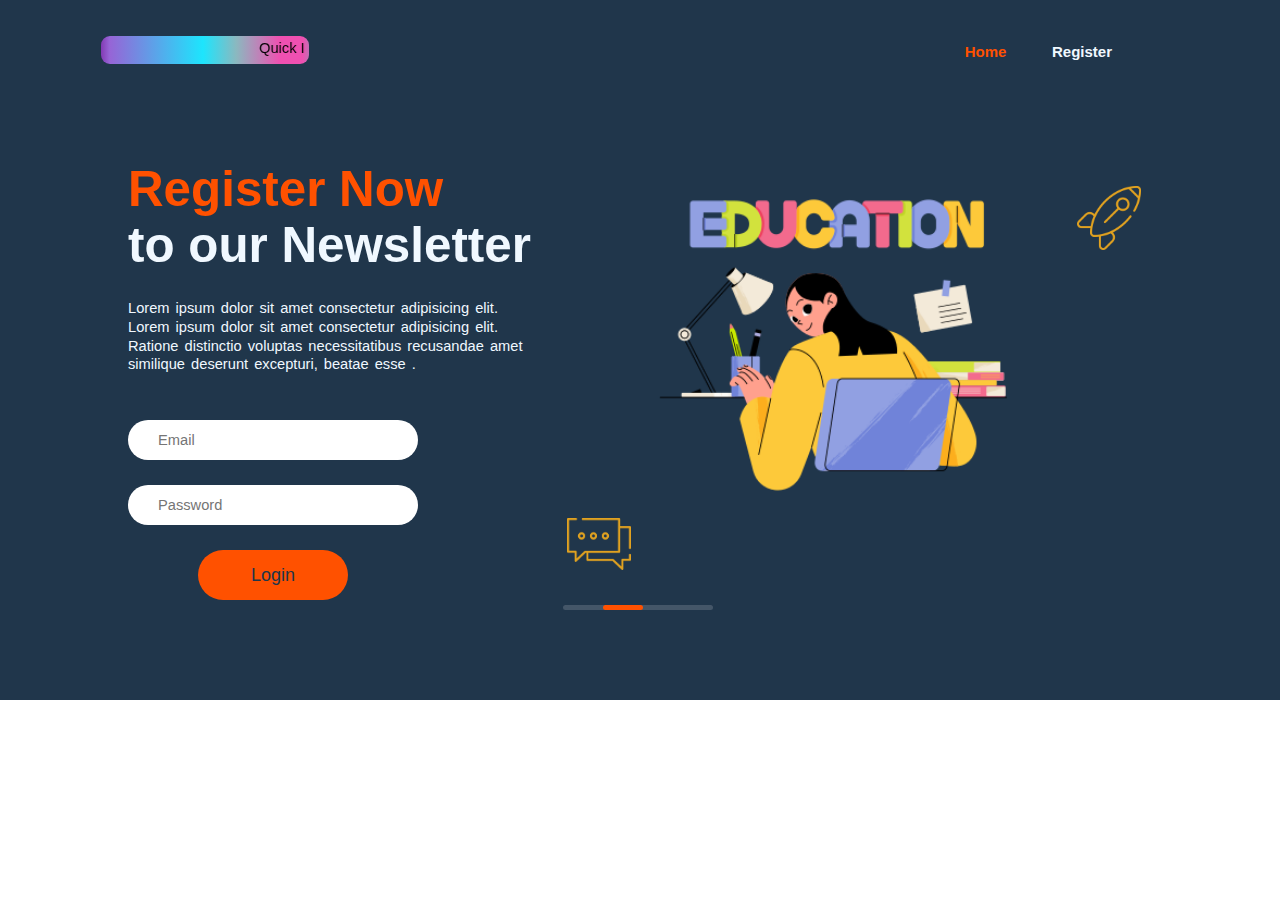
<file: Front-End/index.html>
<!DOCTYPE html>
<html lang="en">
<head>
    <meta charset="UTF-8">
    <meta name="viewport" content="width=device-width, initial-scale=1.0">
    <title>Home_Page</title>
    <link rel="stylesheet" href="css/window.css">
    <link href='https://unpkg.com/boxicons@2.1.4/css/boxicons.min.css' rel='stylesheet'>
</head>
<body>
    <div class="container">
        <div class="navbar-container">
            <div class="logo-container">
                  <div class="headerd">
                    <div class="nameCompany">
                      <marquee> Quick Institute Of Java </marquee>
                    </div>
                  </div>
            </div>
            <div class="navlinks" id="navinks-container">
               <div class="navlinks">
                <a href="#" class="active">Home</a>
                <a href="register.html">Register</a>

            </div> 
            </div>
        </div>
        <div class="banner">
            <div class="left">
                <div class="left_inner_container">
                    <h2><span>Register Now</span><br>to our Newsletter</h2>
                    <p class="info">Lorem ipsum dolor sit amet consectetur adipisicing elit. Lorem ipsum dolor sit amet consectetur adipisicing elit. Ratione distinctio voluptas necessitatibus recusandae amet similique deserunt excepturi, beatae esse .</p>
                    <div class="box">
                        <form>
                            <input type="email" placeholder="Email" id="txtEmail">
                            <input type="password" placeholder="Password" id="txtPassword">
                            <button class="button2" id="btnLogin" type="button" name="button">Login</button>
                        </form>
                    </div>
                </div>
            </div>
            <div class="right">
                <div class="right_inner_container">
                    <img id="intro1" src="./img/message.png" class="mainImg3">
                    <img src="img/juicy-lettering-education-with-girl.png" alt="" class="mainImg1">
                    <img id="intro" src="./img/plane.png" class="mainImg2">
                </div>
            </div>
        </div>
        <div class="bottomline"><div class="minline"></div></div>
    </div>
    <script src="js/index.js"></script>
</body>
</html>
</file>
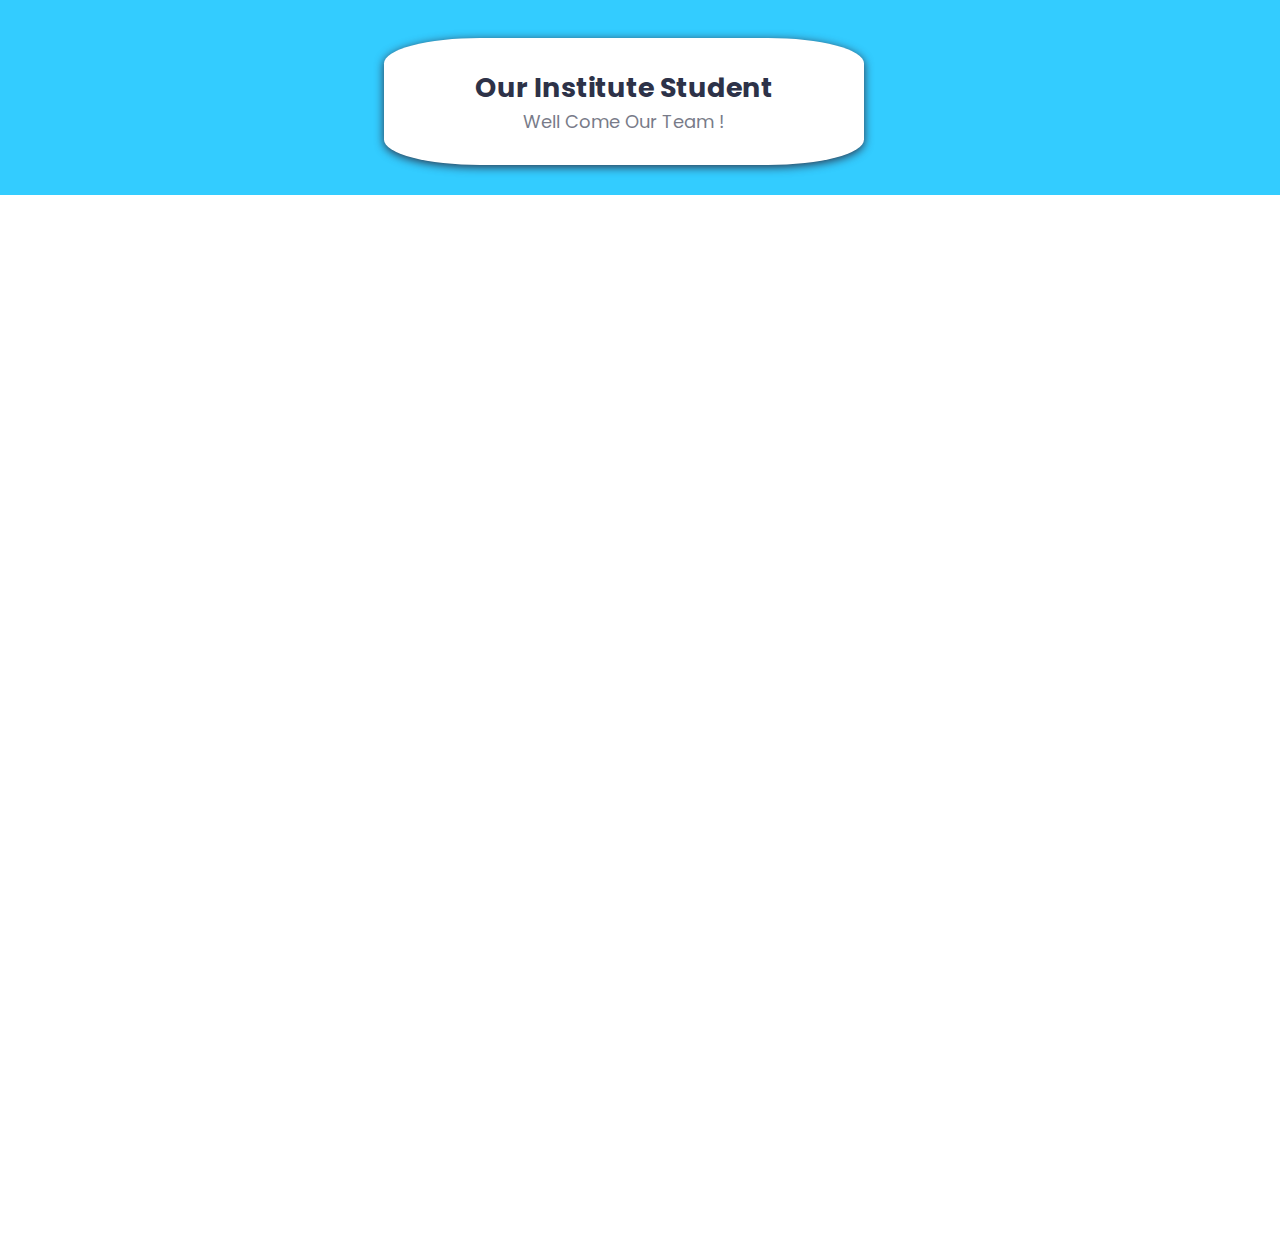
<file: Front-End/profiles.html>
<!DOCTYPE html>
<html lang="en">
<head>
    <meta charset="UTF-8">
    <meta name="viewport" content="width=device-width, initial-scale=1.0">
    <title>Profiles</title>
    <link rel="stylesheet" href="css/profile.css">
   </head>
<body>
    <div class="topicBox">
        <div class="topic-card">
            <h2>Our Institute Student</h2>
            <span class="span">Well Come Our Team !</span>
        </div>
  </div>
    <div id="profilesStudent"></div>
    <script src="js/profile.js"></script>
</body>
</html>
</file>
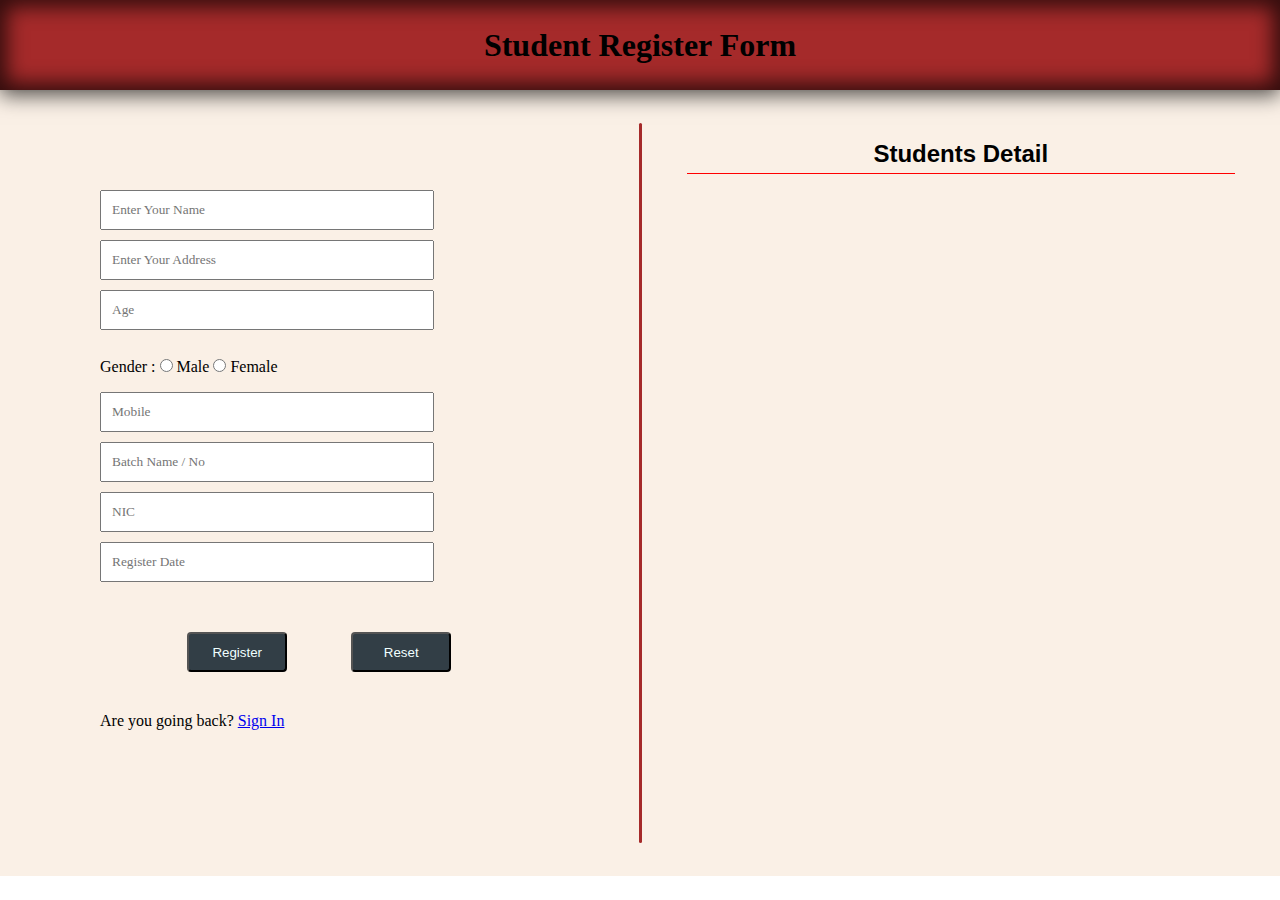
<file: Front-End/regi.html>
<!DOCTYPE html>
<html lang="en">

<head>
    <meta charset="UTF-8">
    <meta http-equiv="X-UA-Compatible" content="IE=edge">
    <meta name="viewport" content="width=device-width, initial-scale=1.0">
    <title>Registration Form</title>
    <link rel="stylesheet" href="css/styleRegi.css">
</head>

<body>
    <div class="box">
        <div class="headinggg">
            <h1>Student Register Form</h1>
        </div>
        <div class="container">
            <div class="form">
            
                <form autocomplete="off">
                    <div>
                        <input type="text" id="txtFullName" class="input" placeholder="Enter Your Name" required>
                        
                        <input type="text" id="txtAddress" class="input" placeholder="Enter Your Address" class="input" >
            
                        <input type="text"  id="txtAge" class="input" placeholder="Age" class="input"><br>
                    
                        Gender : <input type="radio" id="radioGender" class="radioGender" name="radioGender" value="male" required> Male
                         <input type="radio" id="radioGender" class="radioGender" name="radioGender" value="female" required> Female
            
                        <input type="text"  placeholder="Mobile" class="input" id="txtMobile">
            
                        <input type="text"  placeholder="Batch Name / No" class="input" id="txtBatchName">
            
                        <input type="text"  placeholder="NIC" class="input" id="txtNic">
            
                        <input type="text"  placeholder="Register Date" class="input" id="txtRgDt">
                
                        <!-- <input type="url" class="input" id="url" placeholder="Enter Your Image URL" required> -->
                    </div>            
            
                    <div class="button">
                        <button type="submit" class="btnRg" id="btnRg">Register</button>
                        <button type="reset" class="btnRst" id="btnRst">Reset</button>
                    </div>
                    <div class="back-home">
                        <p>Are you going back? <a href="log.html" class="register-link">Sign In</a></p>
                    </div>
                </form>
            </div>
            <div class="line"></div>
            <div class="op-box">
                <div class="output">
                    <h2>Students Detail</h2>
                    <div class="cardContainer" id="cardContainer">
                    </div>
                </div>
            </div>
        </div>
    </div>

    <script src="js/regi.js"></script>
</body>

</html>
</file>
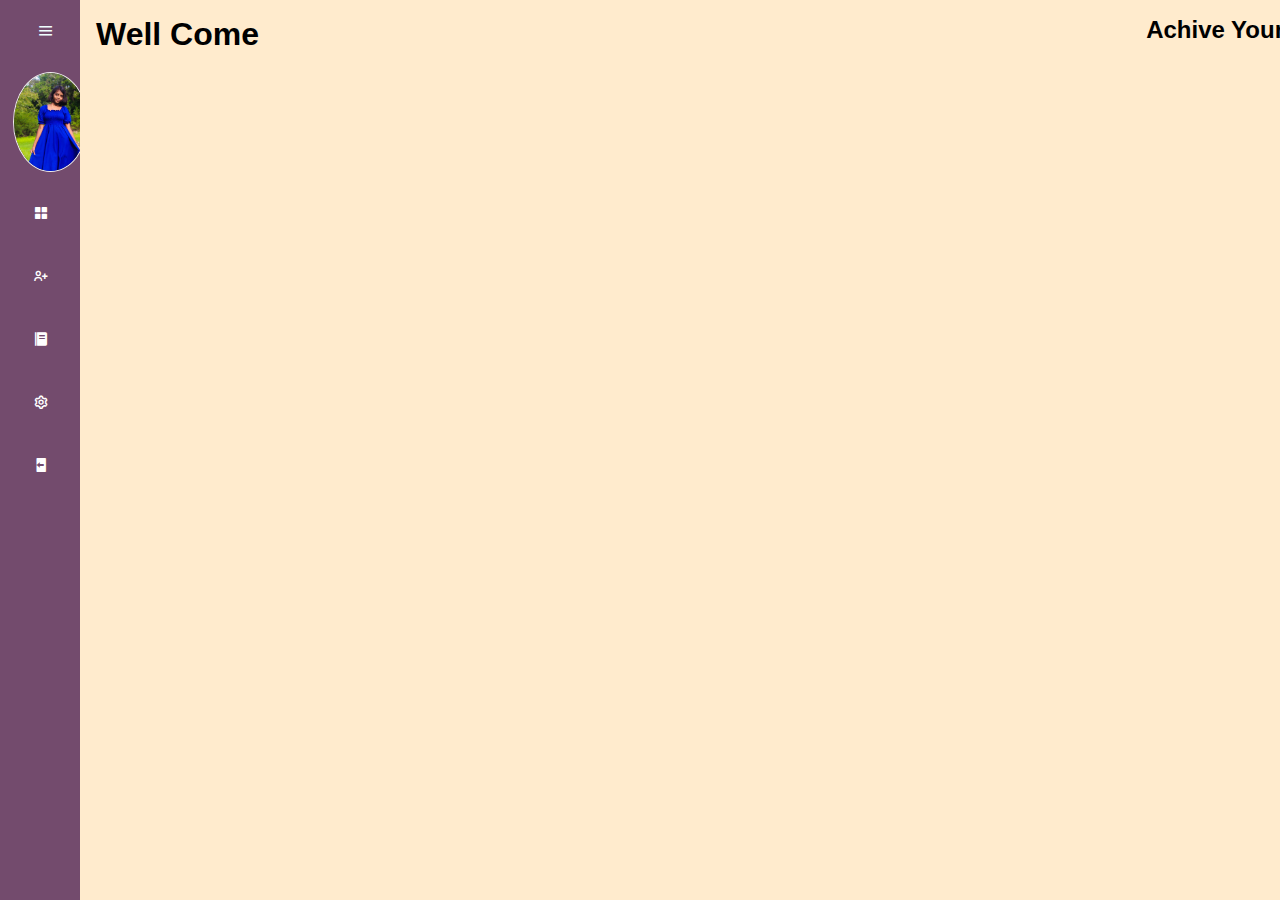
<file: Front-End/regiform.html>
<!DOCTYPE html>
<html lang="en">
<head>
    <meta charset="UTF-8">
    <meta name="viewport" content="width=device-width, initial-scale=1.0">
    <title>Registation</title>
    <link rel="stylesheet" href="css/regiform.css">
    <link href='https://unpkg.com/boxicons@2.1.4/css/boxicons.min.css' rel='stylesheet'>
    <link rel="preconnect" href="https://fonts.googleapis.com">
<link rel="preconnect" href="https://fonts.gstatic.com" crossorigin>
<link href="https://fonts.googleapis.com/css2?family=Lisu+Bosa:wght@200&family=Monoton&family=Qwitcher+Grypen&family=Sedgwick+Ave+Display&family=Tektur:wght@400;500&family=Tilt+Prism&display=swap" rel="stylesheet">
</head>
<body>
    <div class="sidebar">
        <div class="top">
            <div class="logo">
                <i class='bx bxs-graduation'></i>
                <span>Leading Education</span>
            </div>
            <i class='bx bx-menu' id="btn"></i>
        </div>

        <div class="user">
            <img src="img/WhatsApp Image 2023-08-27 at 20.23.18.jpg" alt="" class="user-img">
        
            <div>
                <p class="bold">Thamali Arunika</p>
                <p>I'm Student</p>
            </div>
        </div>
        <ul>
            <li>
                <a href="#">
                    <i class="bx bxs-grid-alt"></i>
                    <span class="nav-item">Dashboard</span>
                </a>
                <span class="dash">Dashboard</span>
            </li>
            <li>
                <a href="#">
                    <i class='bx bx-user-plus'></i>
                    <span class="nav-item"> Register</span>
                </a>
                <span class="dash"> Register</span>
            </li>
            <li>
                <a href="#">
                    <i class='bx bxs-food-menu'></i>
                    <span class="nav-item">View</span>
                </a>
                <span class="dash">View </span>
            </li>
            <li>
                <a href="#">
                    <i class='bx bx-cog'></i>
                    <span class="nav-item"> Management</span>
                </a>
                <span class="dash"> Management</span>
            </li>
            <li>
                <a href="#">
                    <i class="bx bxs-log-out"></i>
                    <span class="nav-item">Logout</span>
                </a>
                <span class="dash">Logout</span>
            </li>
        </ul>
    </div>
    <div class="main">
<div class="containt">
    <h1>Well Come</h1>
    <h2>Achive Your Goal</h2>
</div>
    </div>
    <script>
        let btn = document.querySelector('#btn')
        let sidebar=document.querySelector('.sidebar')

        btn.onclick = function(){
            sidebar.classList.toggle('active');
        };
    </script>
</body>
</html>
</file>
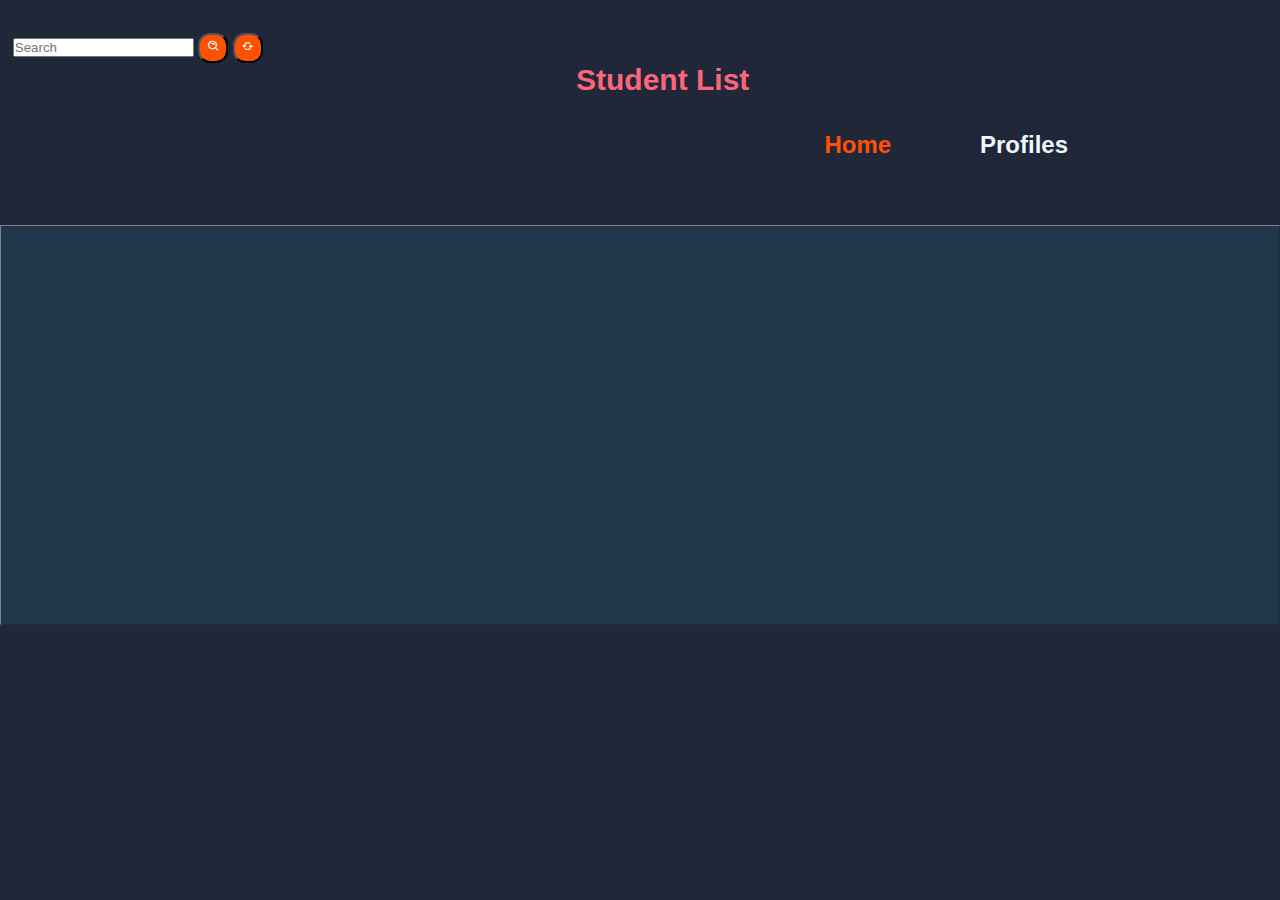
<file: Front-End/view.html>
<!DOCTYPE html>
<html lang="en">
<head>
    <meta charset="UTF-8">
    <meta name="viewport" content="width=device-width, initial-scale=1.0">
    <title>Student View</title>
    <link rel="stylesheet" href="./css/view.css">
    <link href='https://unpkg.com/boxicons@2.1.4/css/boxicons.min.css' rel='stylesheet'>

</head>
<body>
          
    <div>
        <input type="text" placeholder="Search" id="searchBarTxt" class="searchBtnAndTxt" />
        <button onclick="search()" class="search"><i class='bx bx-search-alt'></i></button>
        <button onclick="refresh()" class="search"><i class='bx bx-refresh'></i></button>
      </div>
    <div class="container">
        <div class="navbar-container">
            <div class="navlinks" id="navinks-container">
               <div class="navlinks">
                <a href="index.html" class="active">Home</a>
              
                <a href="profiles.html">Profiles</a>
            </div> 
            </div>
        </div>
        
    </div>
    <h2 class="h2">Student List</h2>

    <table border="1" id="tbl" class="container">
       

    </table>
    <script src="js/view.js"></script>
</body>
</html>
</file>
<file: Front-End/css/window.css>
@import url('https://fonts.googleapis.com/css2?family=Cinzel&display=swap');
*{
    margin: 0;
    padding: 0;
    box-sizing: border-box;
}
body{
font-family: 'Be vietnam',sans-serif;
}
html{
    font-size: 62.5%;
}
.container{
    background-color: #20364b;
    position: relative;
}
.headerd {
	padding: 4px;
    position: sticky;
    background: linear-gradient(90deg, rgba(131,58,180,1) 0%, rgba(151,100,214,1) 4%, rgba(29,229,253,1) 49%, rgba(140,186,193,0.9866071428571429) 65%, rgba(239,80,177,1) 86%, rgba(239,80,177,1) 97%, rgba(195,109,180,1) 100%, rgba(252,176,69,1) 100%); 
    border-radius: 9px;
}
.nameCompany{
    width: 200px;
    height: 20px;
    margin: 0px auto;
    padding-left: 70px;
    text-align: center;
    font-weight: light;
    font-size: 11pt;   position: sticky;
}
.navbar-container{
    width: 100%;
    position: absolute;
    height: 10rem;
    background: transparent;
    display: flex;
    justify-content: space-around;
    align-items: center;
    padding: 0% 10% 0% 10%;
}
.logo-container{
   width: 15%;
 display: flex;
 justify-content: center;
align-items: center;
}
.navlinks{
    font-size: 2rem;
    width: 100%;
    text-align: right;
}
.navlinks a{
    text-decoration: none;
    font-size: 1.5rem;
    color: aliceblue;
    padding-right: 40px;
    font-weight: 600;
}
.navlinks a.active,
.navlinks a:hover{
    color:rgb(255, 81, 0);
}
.search{
    background: rgb(255, 81, 0);
    width: 40px;
    height: 40px;
    border-radius: 50%;
}
.search i{
    font-size: 16px;
    background-color:rgb(255, 81, 0);
    padding: 10px;
    border-radius: 50%;
    color: #253a49;
    position: relative;
}
.button{
    margin-top: 8px;
    background-color: #70683b;
    padding: 7px;
    border-radius: 50%;
}
.banner{
    height: 70rem;
    display: flex;
    width: 100%;
    justify-content: center;
}
.left, .right{
    height: 100%;
    width: 50%;
    display: flex;
    justify-content: flex-end;
    align-items: flex-end;
}
.right{
    justify-content: flex-start;
    background-position: center left;
    background-repeat: no-repeat;
    max-width: 100%;
}
.left_inner_container{
    height: 75%;
    display: block;
    flex-direction: column;
    justify-content: space-between;
    align-items: flex-start;
    width: 80%;
}
.left_inner_container h2{
    font-size: 37pt;
    width: 49rem;
    line-height: 42pt;
    color: aliceblue;
}
.left_inner_container h2 span{
    color: rgb(255, 81, 0);
}
.left_inner_container h2 span:hover{
    color: #99e30e;
}

.mainImg1{
    width:400px ;
    margin-bottom: 10%;
    margin-bottom: 30%;
}
.mainImg2{
margin-bottom: 70%;
}
.mainImg3{
    margin-bottom: 20%;
}
.info{
    font-size: 11pt;
    width: 40rem;
    line-height: 14pt;
    word-spacing: 2px;
    color: aliceblue;
}
.left_inner_container{
    height: 77%;
    display: flex;
    flex-direction: column;
    justify-content: space-between;
    align-items: flex-start;
    width: 80%;
}
.box input,
.box button{
    display: block;
}
.box{
    margin-top: 20px;
}
.box input{
    width: 290px;
    height: 40px;
    border-radius: 20px;
    outline: none;
    border: none;
    margin-bottom: 25px;
    padding-left:30px ;
}
.box input::placeholder{
    font-weight: light;
    font-size: 11pt;
}
.box .button2{
    width: 150px;
    height: 50px;
    margin-bottom: 30px;
    border-radius: 56px;
    outline: none;
    border: none;
    background: rgb(255, 81, 0);
    font-size: 18px;
    color: #20364b;
    margin-bottom: 100px;
    margin-left: 70px;
}
.box .button2:hover {
    background-color: #99e30e;
   }
.button2{
    margin-left: 5px;
}
#intro{
    width: 10%;
    margin-left: 40px;
    margin-top: 20px;
}
#intro1{
    width: 10%;
    margin-left: 173px;
    margin-left: -73px;
}
.bottomline{
    width: 150px;
    height: 5px;
    background-color: #445668;
    display: inline-block;
    margin: auto;
    position: absolute;
    bottom: 90px;
    left: 44%;
    text-align: center;
    border-radius: 10px;
}
.minline{
    display: inline-block;
    background-color:rgb(255, 81, 0); 
    width: 40px;
    height: 5px;
    position: absolute;
    border-radius: 10px;
    left: 40px;
}
</file>
<file: Front-End/css/profile.css>
@import url('https://fonts.googleapis.com/css2?family=Poppins:wght@200;300;400;500&display=swap');
*{
  margin: 0;
  padding: 0;
  box-sizing: border-box;
  font-family: 'Poppins', sans-serif;
}
body {
    font-family: "Kumbh sans", sans-serif;
    font-size: 18px;
    color: hsl(229, 23%, 23%);
    height: 140vh;
}
.p-topic{
    display: flex;
}
.topicBox{
background-color: #33ccff;
}
.topic-card{
  display: flex;
  flex-direction: column;
  align-items: center;
  max-width: 480px;
  width: 100%;
  border-radius: 20%;
  margin-left: 30%;
  margin-top: 3%;
  margin-bottom: 30px;
  padding: 30px;
  border-width: 4%;
  box-shadow: 0 2px 10px;
  background-color:#ffffff;
}
.profile-card{
    display: flex;
    flex-direction: column;
    align-items: center;
    max-width: 400px;
    width: 100%;
    border-radius: 25px;
    margin-left: 80px;
    margin-bottom: 30px;
    padding: 30px;
    border: 1px solid #ffffff40;
    box-shadow: 0 5px 20px rgba(0,0,0,0.4);
        }
.span{
opacity: 64%;
}
.i_m_g{
    width: 150px;
    height: 150px;
    border-radius: 50%;
}
.topicBox{
    display: flex;
}
.image{
  position: relative;
  height: 150px;
  width: 150px;
}
.image .profile-pic{
  width: 100%;
  height: 100%;
  object-fit: cover;
  border-radius: 50%;
  box-shadow: 0 5px 20px rgba(0,0,0,0.4);
  
}
.data{
  display: flex;
  flex-direction: column;
  align-items: center;
  margin-top: 15px;
 
}
.data h2{
  font-size: 33px;
  font-weight: 600;
}


.buttons{
  display: flex;
  align-items: center;
  margin-top: 10px;
  margin-left: 29%;
}
.buttons .btn{
  color: #fff;
  text-decoration: none;
  margin: 0 20px;
  padding: 8px 25px;
  border-radius: 25px;
  font-size: 18px;
  white-space: nowrap;
  background: linear-gradient(to left, #33ccff 0%, #ca27e0 100%);
}
.buttons .btn:hover{
  box-shadow: inset 0 5px 20px rgba(0,0,0,0.4);
}
.main {
    background-position: -90% -500px, 170% 400px;
    background-repeat: no-repeat;
    background-color: #20364b;
    min-height: 100vh;
    display: flex;
    justify-content: center;
    align-items: center;
}
.container {
    background: hsl(0, 0%, 100%);
    text-align: center;
    max-width: 350px;
    border-radius: 15px;
    overflow: hidden;
}
.upper-container {
    height: 150px;
    width: 350px;
    background-color: #20364b7c;
    background-size: cover;
    margin-bottom: 5%;
}
.i_m_g {
    width: 100px;
    height: 100px;
    border-radius: 50%;
    overflow: hidden;
    margin: -50px auto -30px auto;
    border: 5px solid hsl(0, 0%, 100%);
}
.card-body {
    margin-top: 54px;
    margin-bottom: -75px;
    height: 250px;
    line-height: 1.8rem;
}
.card-body .name {
    font-size: 1.4rem;
}
 .card-body .id {
    font-weight: 300;
    font-size: 1.1rem;
    color:  hsl(0, 0%, 59%);
}

.attribution { 
    font-size: 16px; 
    text-align: center;
    padding: 15px;
}
/* ================================================================================================================================ */


@import url('https://fonts.googleapis.com/css2?family=Poppins:wght@200;300;400;500&display=swap');

.card{
    position: relative;
    width: 450px;
    height: 150px;
    background: #fff;
    transform: 0.5s;
    margin-top: 9%;
    margin-left:34% ;
}
.card:hover{
    height: 450px;
}
.card .lines{
    position: absolute;
    inset: 0;
    background: #000;
    overflow: hidden;
}
.card .lines::before{
    content: '';
    position: absolute;
    top: 50%;
    left: 50%;
    transform: translate(-50%,50%);
    width: 600px;
    height: 120px;
    background: linear-gradient(transparent,#45f3ff,
    #45f3ff,#45f3ff,transparent);
    animation: animate 4s linear infinite;
}
@keyframes animate
{
    0%
    {
        transform: translate(-50%,-50%) rotate(0deg);
    }
    100%
    {
        transform: translate(-50%,-50%) rotate(360deg);
    }
}
.card .lines::after{
    content: '';
    position: absolute;
    inset: 3px;
    background: #292929;
}
.card .imgBx{
 position: absolute;
 top: -50px;
 left: 50%; 
 transform: translateX(-50%);
 width: 180px;
 height: 200px;
 background: #000;
 transition: 0.5s;
 z-index: 10;
 overflow: hidden;  
}
.card:hover .imgBx{
    width:200px ;
    height: 80px;
}
.card .imgBx::before{
    content: '';
    position: absolute;
    top: 50%;
    left: 50%;
    width: 500px;
    height: 150px;
    transform: translate(-50%,50%);
    background: linear-gradient(transparent,#ff3c7b,
    #ff3c7b,#ff3c7b,transparent);
    animation: animate2 6s linear infinite;
}
@keyframes animate2
{
    0%
    {
        transform: translate(-50%,-50%) rotate(360deg);
    }
    100%
    {
        transform: translate(-50%,-50%) rotate(0deg);
    }
}
.card .imgBx::after{
    content: '';
    position: absolute;
    inset: 3px;
    background:#292929 ;
}
.card  .imgBx img{
    position: absolute;
    top: 10px;
    left: 10px;
    z-index: 1;
    width: calc(100% - 20px);
    height: calc(100% - 20px);
    fill: grayscale(1);
}
.card  .content{
    position: absolute;
    width: 100%;
    height:100%;
    display: flex;
    justify-content: center;
    align-items: flex-end;
    overflow: hidden;
}
.card  .content .details{
    padding: 40px;
    text-align: center;
    width: 100%;
    transition: 0.5s;
    transform: translateY(145px);
}
.card  .content .details h2{
 font-size: 1.25em;
 font-weight: 600;
 color: #45f3ff;
 line-height: 1.2em;
}
.card:hover  .content  .details{
transform: translateY(0px);
}
.card  .content  .details h2 span{
 font-size: 0.75em;
 font-weight: 500;
 color: #fff;
}
.card  .content  .details  .data{
    display: flex;
    justify-content: space-between;
    margin: 20px 0;
}
.card  .content  .details  .data h3{
    font-size: 1em;
    color: #45f3ff;
    line-height: 1.2em;
    font-weight: 600;
}
.card  .content  .details  .data h3 span{
    font-size: 0.5em;
    font-weight: 400;
    color: #fff;
}
.card  .content  .details  .actionBtn{
    display: flex;
    justify-content: space-around;
    gap: 20px;
} 
.card  .content  .details  .actionBtn  button{
 padding: 10px 30px;
 border: none;
 outline: none;
 border-radius: 5px;
 font-size: 1em;
 font-size: 500;
 background: #45f3ff;
 color: #222;
 cursor: pointer;
 opacity: 0.9;
}
.card  .content  .details  .actionBtn  button:hover{
    opacity: 1;
}
</file>
<file: Front-End/css/styleRegi.css>
@import url('https://fonts.googleapis.com/css2?family=Cinzel&display=swap');

* {
    margin: 0;
    padding: 0;
    box-sizing: border-box;
}

body {
    height: 100vh;
}

.box .headinggg {
    position: sticky;
    top: 0;
    height: 10vh;
    background-color: brown; 
    display: flex;
    justify-content: center;
    align-items: center;
    box-shadow: inset 0 0 20px 7px rgb(0 0 0 / 70%),
        0 5px 20px rgb(0 0 0 / 70%);
}

.container {
    height: auto;
    background-color: #FAF0E6	;
    display: flex;
    justify-content: center;
}

.container .form {
    width: 50%;
}

.container .form form {
    margin: auto;
    display: flex;
    flex-direction: column;
    gap: 40px;
    padding: 100px;
    word-wrap: break-word;
}

#name,
#address,
#age,
#gender,
#url {
    width: 335px;
    padding: 10px;
    border-radius: 2px;
    border: none;
    caret-color: red;
    outline: 1px solid rgba(128, 128, 128, 0.26);
    font-size: 15px;
}

#name:focus,
#email:focus,
#website:focus,
#url:focus {
    outline: 1px solid rgba(0, 0, 255, 0.711);
}
.input{
   font-family: 'Lisu Bosa', serif;
   text-align: left;
   padding-left:10px ;
   margin-bottom: 10px;
   display: inline-flex;
   justify-content: center;
   display: flex;
   align-items: center;
   width: 334px;
   height: 40px;
}
.radioGender{
    margin-bottom:20px ;
}

.text-p {
    font-size: 1.18rem;
    display: flex;
    justify-content: center;
    align-items: center;
    gap: 15px;
    flex-wrap: wrap;
}

.text-p label {
    display: flex;
    gap: 3px;
    align-items: baseline;
}

.button {
    display: flex;
    gap: 5vw;
    align-items: center;
    justify-content: center;
}
.btnRg{
width: 100px;
height: 40px;
display: inline-block;
border-radius: 4px;
background-color: #323e46;
color: azure;
}
.btnRst{
    width: 100px;
    height: 40px;
    display: inline-block;
    border-radius: 4px;
    background-color: #323e46;
    color: azure; 
}

.button #submit:active,
.button #reset:active {
    background-color: black;
    box-shadow: none;
}

.container .line {
    margin: auto;
    width: 3px;
    height: 80vh;
    background-color: brown;
    border-radius: 33px;
}

.op-box {
    width: 50%;

}

.output {
    padding: 45px;
}

h2 {
    font-family: Arial, Helvetica, sans-serif;
    text-align: center;
    padding: 5px;
    border-bottom: 1px solid red;
}

.output .cardContainer {
    font-family: Arial, Helvetica, sans-serif;
    overflow-y: auto;
    height: 73vh;
}

.output .card {
    height: auto;
    display: flex;
    background-color: rgba(128, 128, 128, 0.132);
    padding: 1rem;
    border-radius: 0.5rem;
    margin: 10px 0;
    gap: 5vw;
}

.card img {
    border-radius: 0.5rem;
    width: 130px;
    height: 150px;
}

.card .info {
    text-align: left;
    display: flex;
    flex-direction: column;
    gap: 7px;
}

.card .info a {
    color: rgb(43, 43, 255);
    text-decoration: none;
}

.card .info a:hover {
    text-decoration: underline;
}

.card .info button {
    padding: 2px 15px;
    border-radius: 25px;
    border: none;
    background-color: brown;
    color: white;
    box-shadow: 4px 4px 7px -2px rgb(0 0 0 / 70%);
    cursor: pointer;
}

.card .info button:active {
    background-color: black;
    box-shadow: none;
}















@media only screen and (max-width:1000px) {
    .container .line {
        display: none;
    }

    .container {
        flex-direction: column;
    }

    .container .form {
        width: 100%;
    }

    .op-box {
        width: 100%;

    }

    .name,
    .email,
    .website,
    .image,
    .skills,
    .gender {
        justify-content: space-around;
    }

    .gender {
        padding-right: 17vw;
    }
}

@media only screen and (max-width:700px) {
    h1 {
        font-size: 25px;
    }

    .container .form form {
        padding: 27px;
    }
}

@media only screen and (max-width:450px) {
    h1 {
        font-size: 18px;
    }

    .output .card {
        display: flex;
        justify-content: center;
        flex-direction: column;
    }

    .card img {
        margin: auto;

    }
}
</file>
<file: Front-End/css/regiform.css>
@import url('https://fonts.googleapis.com/css2?family=Lisu+Bosa:wght@200&family=Monoton&family=Qwitcher+Grypen&family=Sedgwick+Ave+Display&family=Tektur:wght@400;500&family=Tilt+Prism&display=swap');
*{
    margin: 0;
    padding: 0;
    box-sizing: border-box;
    font-family: 'Segoe UI', Tahoma, Geneva, Verdana, sans-serif;
}
body{

}
.user-img{
    width: 100px;
    height: 100px;
    border-radius: 100%;
    border: 1px solid #eee;
}
.sidebar{
    position:absolute;
    top: 0;
    left: 0;
    height: 100vh;
    width: 90px;
    background-color:#734b6d ;
    padding: 0.4rem 0.8rem;
    transition: all 0.5s ease;
}
.sidebar.active ~ .main{
    left: 250px;
    width: calc(100% - 250px);
}
.sidebar.active{
    width: 250px;

}
.sidebar #btn {
    position: absolute;
    color: azure;
    top: .4rem;
    left: 50%;
    font-size: 1.2rem;
    line-height: 50px;
    transform: translate(-50%);
    cursor: pointer;
}
.sidebar.active #btn{
    left: 90%;
}
.sidebar .top .logo{
    color:   #243b55;
    display: flex;
    height: 50px;
    margin-bottom: 20%;
    width: 100%;
    align-items: center;
    pointer-events: none;
    opacity: 0;
}
.sidebar.active .top .logo{
    opacity: 1;
}
.top .logo{
    font-size: 2rem;
    margin-right: 5px;
}
.user p{
color: #eee;
opacity: 1;
margin-left: 1rem;

}
.user {
    display: flex;
    align-items: center;
    margin: 1rem 0;
}
.bold{
    font-weight: 600;
    margin-bottom: 10%;
}

.sidebar p{
    opacity: 0;
    
}
.sidebar.active p{
    opacity: 1;
    color: aliceblue;
}
.sidebar ul li{
    position: relative;
    list-style-type: none;
    height: 50px;
    width: 90%;
    margin: 0.8rem auto;
    line-height: 50px;
}
.sidebar ul li a {
    color: #fff;
    display: flex;
    align-items: center;
    text-decoration: none;
    border-radius: 0.8rem;
}
.sidebar ul li a:hover{
    background-color: #faaca814;
    color: #12171e;
}
.sidebar ul li a i{
    min-width: 50px;
    text-align: center;
    height: 50px;
    border-radius: 12px;
    line-height: 50px;
}
.sidebar .nav-item{
    opacity: 0;
}
.sidebar.active .nav-item{
    opacity: 1;
}
.sidebar ul li .dash{
    position: absolute;
    left: 125px;
    top: 50%;
    transform: translate(-50%, -50%);
    box-shadow: 0 0.5rem 0.7rem rgba(0,0,0,0.2);
    border-radius: .4rem 1.2rem;
    line-height: 2.8rem;
    z-index: 20;
    opacity: 0;

}
.sidebar ul li:hover .dash{
    opacity: 1;
   background-color: #12171e74;
   color: aliceblue;
}
.sidebar.active ul li .dash{
    display: none;
}
.main{
    position: relative;
    background-color: blanchedalmond;
    min-height: 100vh;
    top: 0;
    left: 80px;
    transition: all 0.5s ease;
    width: calc(100% -80px);
    padding: 1rem;
}
.containt{
    display: flex;
    justify-content: space-between;
    /* font-family: 'Lisu Bosa', serif;
/* font-family: 'Monoton', cursive;
font-family: 'Qwitcher Grypen', cursive;
font-family: 'Sedgwick Ave Display', cursive;
font-family: 'Tektur', cursive;
font-family: 'Tilt Prism', cursive; */
}
</file>
<file: Front-End/css/view.css>
*{
    margin: 0;
    padding: 0;
    box-sizing: border-box;
}
body {
    font-family: 'Open Sans', sans-serif;
    font-weight: 300;
    color:#A7A1AE;
    background-color:#1F2739;
    overflow: auto;
  }
  .searchBtnAndTxt{
    margin-left: 1%;
    margin-top: 3%;
  }
  nav {
	float: right;
	padding:25px 0px;
    position: sticky;
}
.container{
    background-color: #20364b;
    position: relative;
}
.navbar-container{
    width: 100%;
    position: absolute;
    height: 10rem;
    background: transparent;
    display: flex;
    justify-content: space-around;
    align-items: center;
    padding: 0% 10% 0% 10%;
}

.navbar a{
  position: relative;
  font-size: 16px;
  margin-right: 20px;
  text-decoration: none;

  color: black;
	text-decoration: none;
	font-size:18px;
	padding:2px 10px;
	font-weight:500;
    position: sticky;
}
.navlinks{
    font-size: 2rem;
    width: 100%;
    text-align: center;
    margin-left: 20%;
}
.navlinks a{
    text-decoration: none;
    font-size: 1.5rem;
    color: aliceblue;
    font-weight: 600;
    padding-left: 80px;
}
.navlinks a.active,
.navlinks a:hover{
    color:rgb(255, 81, 0);
}
.search{
    width:30px;
    height: 30px;
    border-radius: 40%;
    background: rgb(255, 81, 0);
    color: #fff;
}
.h2{
    color: #FB667A;
    padding-top: 0%;
    padding-left: 45%;
    padding-bottom: 3%;
    font-size: 30px;
}
table tr{
    background-color: rgb(0, 80, 105);
}
table{
    width: 100%;
    margin-right: 4%;
    margin-top: 90px; 
    height: 400px;
    overflow: hidden;
    display: table;
}
table td{
    text-align: center;
    font-weight: normal;
    font-size: 1em;
   -webkit-box-shadow: 0 2px 2px -2px #0E1119;
    -moz-box-shadow: 0 2px 2px -2px #0E1119;
     box-shadow: 0 2px 2px -2px #0E1119;
}
.container td:first-child { color: #FB667A; }


.container tr:nth-child(odd) {
    background-color: #323C50;
}
.container th {
    background-color: #1f2739;
}
.container tr:hover {
    background-color: #464A52;
   -webkit-box-shadow: 0 6px 6px -6px #0E1119;
   -moz-box-shadow: 0 6px 6px -6px #0E1119;
   box-shadow: 0 6px 6px -6px #0E1119;
   }

.container td:hover {
    background-color: #FFF842;
    color: #403E10;
    font-weight: bold;

box-shadow: #7F7C21 -1px 1px, #7F7C21 -1px 1px, #7F7C21 -1px 1px, #7F7C21 -2px 2px, #7F7C21 -2px 2px, #7F7C21 -4px 4px;
transform: translate3d(6px, -6px, 0);

    transition-delay: 0s;
    transition-duration: 0.4s;
    transition-property: all;
    transition-timing-function: line;
} 


@media (max-width: 800px) {
    .container td:nth-child(4),
    .container th:nth-child(4) { display: none; }
    } 
.i_m_g{
    width: 30%;
    border-radius: 50%;
}
</file>
